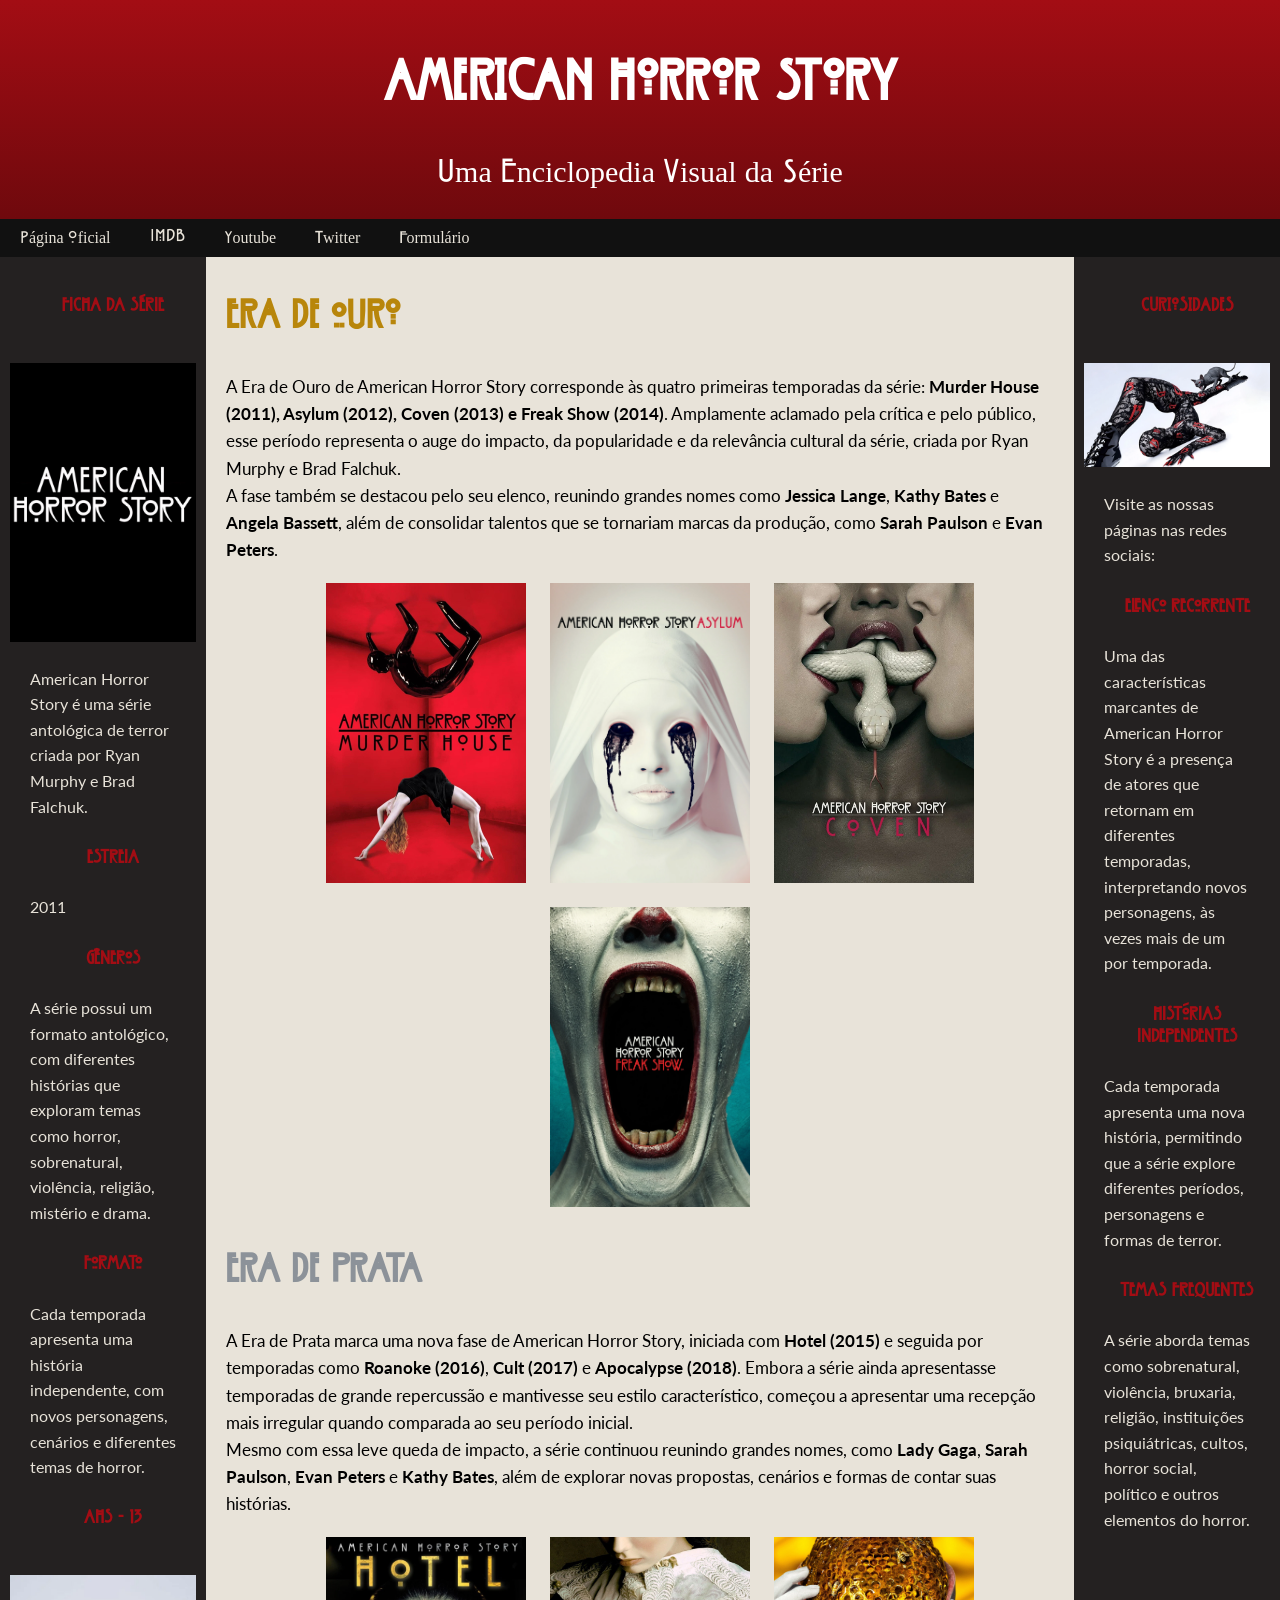
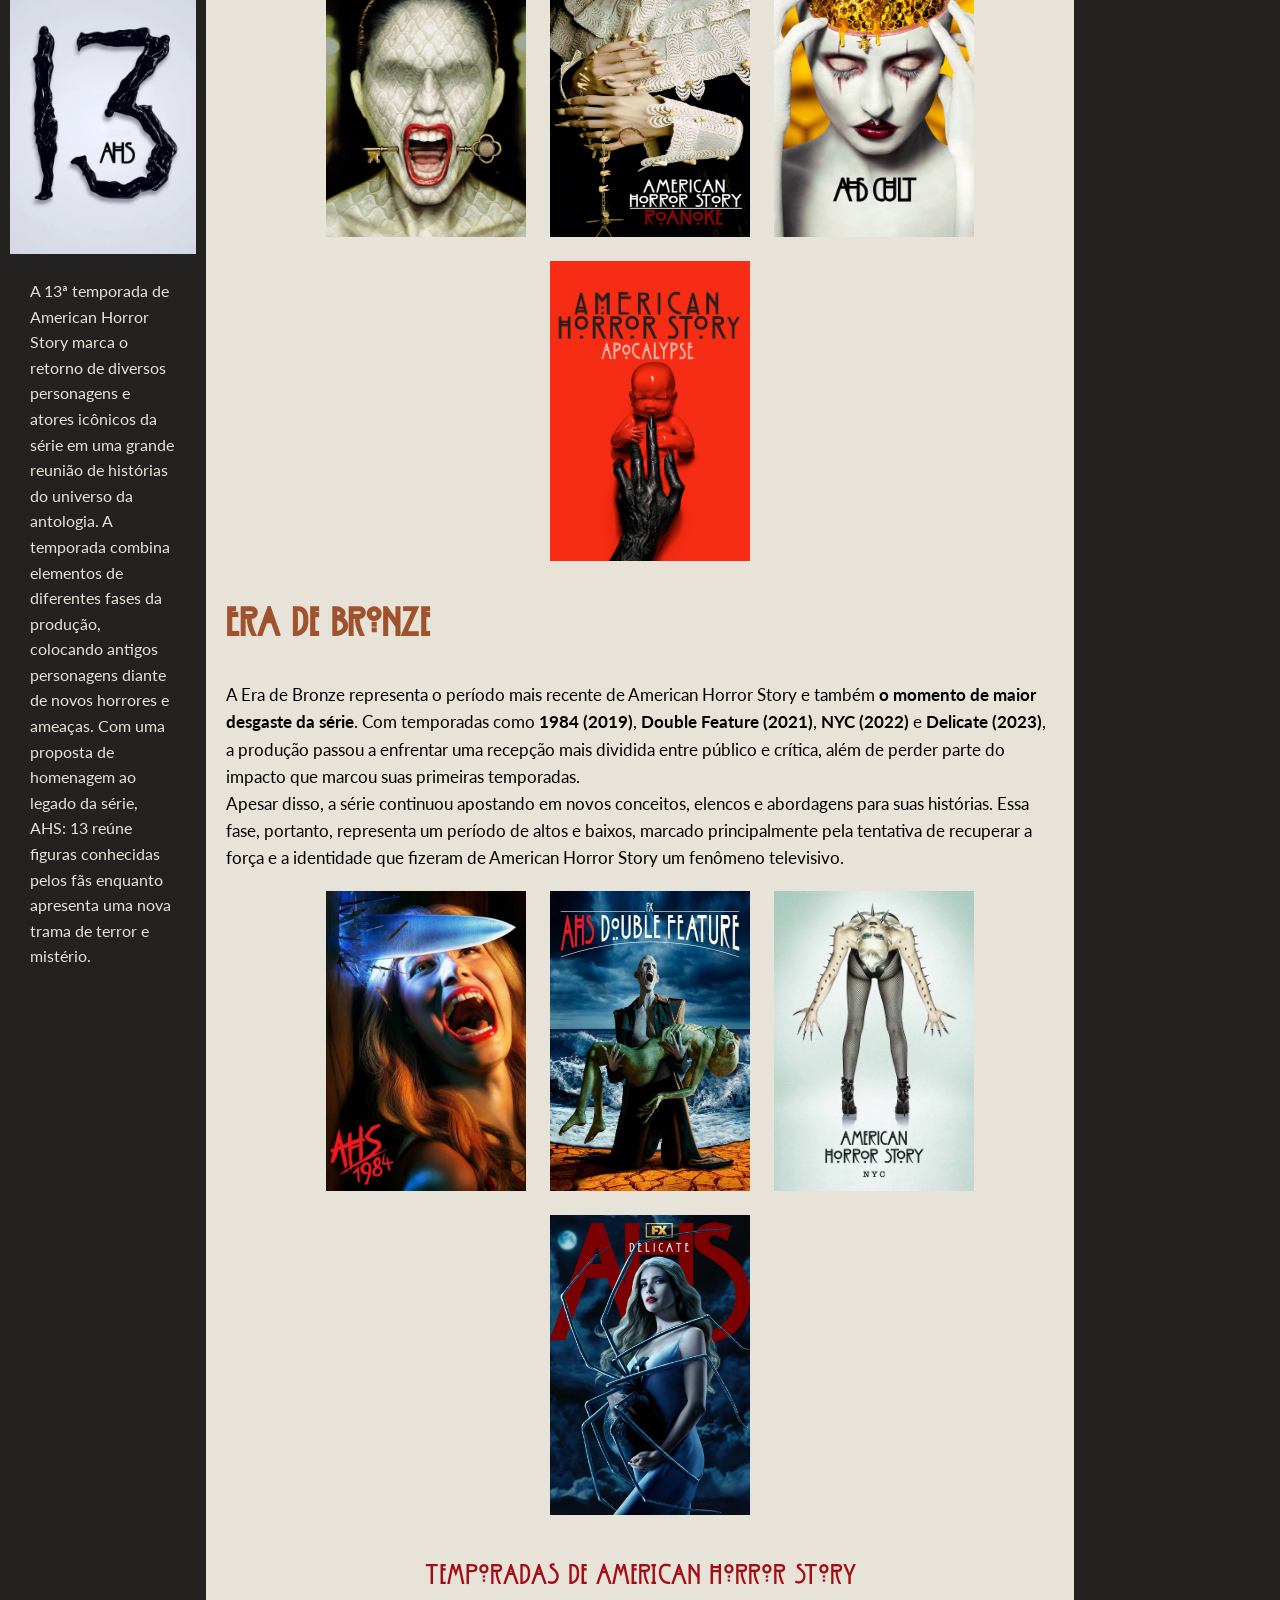
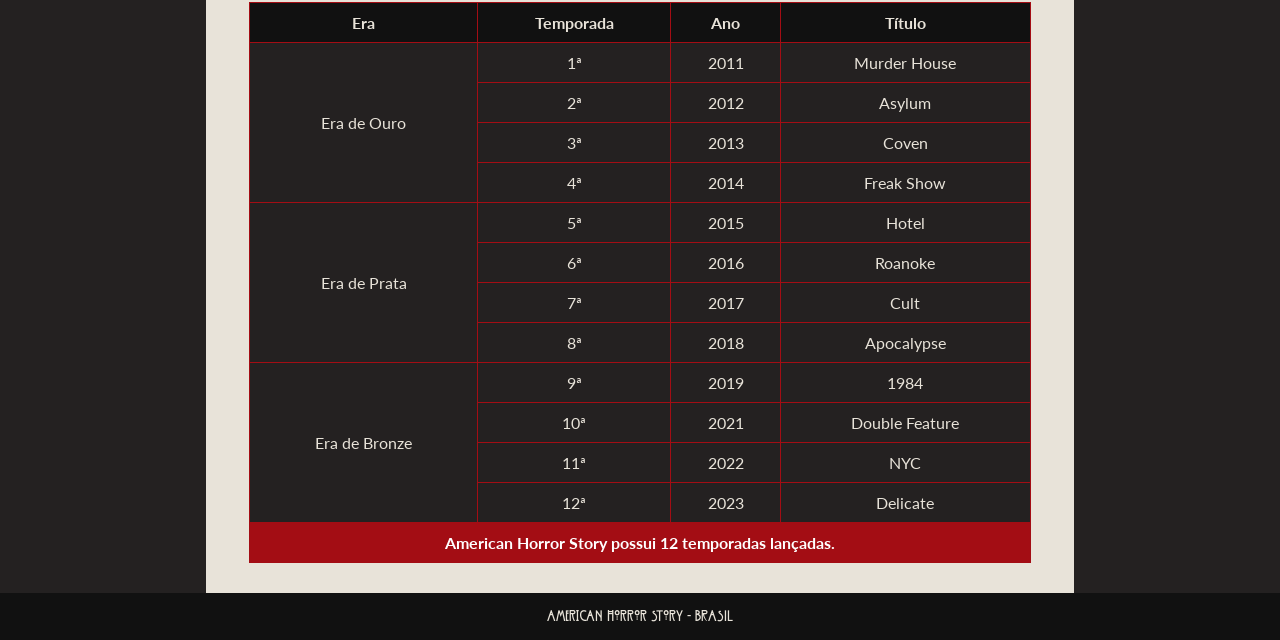
<file: index.html>
<!DOCTYPE html>
<html lang="pt-br">
<head>
    <meta charset="UTF-8">
    <meta name="viewport" content="width=device-width, initial-scale=1.0">
    <link rel="stylesheet" href="aula08.css">
    <title>Atividade</title>
    <style>
        @import url('https://fonts.googleapis.com/css2?family=Lato:ital,wght@0,100;0,300;0,400;0,700;0,900;1,100;1,300;1,400;1,700;1,900&display=swap');
    </style>
</head>
<body>
    <header>
        <h1>American Horror Story</h1>
        <p>Uma Enciclopedia Visual da Série</p>
    </header>
    <nav>
        <p><a href="https://www.fxnetworks.com/shows/american-horror-story">Página Oficial</a></p>
        <p><a href="https://www.imdb.com/pt/title/tt1844624/">IMDB</a></p>
        <p><a href="https://www.youtube.com/@AmericanHorrorStoryBR">Youtube</a></p>
        <p><a href="https://x.com/ahsfxoficial">Twitter</a></p>
        <p><a href="formulário.html">Formulário</a></p> 
    </nav>
    <main>
        <aside>
            <h2>FICHA DA SÉRIE</h2>
            <img src="imagens/logo.webp" alt="">
            <p>American Horror Story é uma série antológica de terror criada por Ryan Murphy e Brad Falchuk.
            </p>
            <h2>ESTREIA</h2>
            <p>2011</p>
            <h2>GÊNEROS</h2>
            <p>A série possui um formato antológico, com diferentes histórias que exploram temas como horror, sobrenatural, violência, religião, mistério e drama.</p>
            <h2>FORMATO</h2>
            <p>Cada temporada apresenta uma história independente, com novos personagens, cenários e diferentes temas de horror.</p>
            <h2>AHS - 13 </h2>
            <img src="imagens/AHS 13 - P3.webp" alt="">
            <p>A 13ª temporada de American Horror Story marca o retorno de diversos personagens e atores icônicos da série em uma grande reunião de histórias do universo da antologia. A temporada combina elementos de diferentes fases da produção, colocando antigos personagens diante de novos horrores e ameaças. Com uma proposta de homenagem ao legado da série, AHS: 13 reúne figuras conhecidas pelos fãs enquanto apresenta uma nova trama de terror e mistério.</p>
        </aside>
        <section>
            <article>
                <h2 style="color: #B8860B ">Era de Ouro </h2>
                <p>A Era de Ouro de American Horror Story corresponde às quatro primeiras temporadas da série: <strong>Murder House (2011), Asylum (2012), Coven (2013) e Freak Show (2014)</strong>. Amplamente aclamado pela crítica e pelo público, esse período representa o auge do impacto, da popularidade e da relevância cultural da série, criada por Ryan Murphy e Brad Falchuk.
                <br>
                A fase também se destacou pelo seu elenco, reunindo grandes nomes como <strong>Jessica Lange</strong>, <strong>Kathy Bates</strong> e <strong>Angela Bassett</strong>, além de consolidar talentos que se tornariam marcas da produção, como <strong>Sarah Paulson</strong> e <strong>Evan Peters</strong>.
                </p>
                <img src="imagens/Murder.jpg" alt="AHS - Murder House">
                <img src="imagens/Asylum.webp" alt="AHS - Asylum">
                <img src="imagens/Coven.webp" alt="AHS - Coven">
                <img src="imagens/Freak.webp" alt="AHS - Freak Show">
                <h2 style="color: #8C9299">Era de Prata</h2>
                <p>A Era de Prata marca uma nova fase de American Horror Story, iniciada com <strong>Hotel (2015)</strong> e seguida por temporadas como <strong>Roanoke (2016)</strong>, <strong>Cult (2017)</strong> e <strong>Apocalypse (2018)</strong>. Embora a série ainda apresentasse temporadas de grande repercussão e mantivesse seu estilo característico, começou a apresentar uma recepção mais irregular quando comparada ao seu período inicial.
                <br>
                Mesmo com essa leve queda de impacto, a série continuou reunindo grandes nomes, como <strong>Lady Gaga</strong>, <strong>Sarah Paulson</strong>, <strong>Evan Peters</strong> e <strong>Kathy Bates</strong>, além de explorar novas propostas, cenários e formas de contar suas histórias.
                </p>
                <img src="imagens/Hotel.webp" alt="AHS - Hotel">
                <img src="imagens/Roanoke.webp" alt="AHS - Roanoke">
                <img src="imagens/Cult.webp" alt="AHS - Cult">
                <img src="imagens/Apocalypse.webp" alt="AHS - Apocalypse">
                <h2 style="color:#A0522D ">Era de Bronze</h2>
                <p> A Era de Bronze representa o período mais recente de American Horror Story e também <strong>o momento de maior desgaste da série</strong>. Com temporadas como <strong>1984 (2019)</strong>, <strong>Double Feature (2021)</strong>, <strong>NYC (2022)</strong> e <strong>Delicate (2023)</strong>, a produção passou a enfrentar uma recepção mais dividida entre público e crítica, além de perder parte do impacto que marcou suas primeiras temporadas.
                <br>
                Apesar disso, a série continuou apostando em novos conceitos, elencos e abordagens para suas histórias. Essa fase, portanto, representa um período de altos e baixos, marcado principalmente pela tentativa de recuperar a força e a identidade que fizeram de American Horror Story um fenômeno televisivo.

                </p>
                <img src="imagens/1984.webp" alt="AHS - 1984">
                <img src="imagens/Double.webp" alt="AHS - Double Feature">
                <img src="imagens/NYC.jpg" alt="AHS - NYC">
                <img src="imagens/Delicate.webp" alt="AHS - Delicate">
                <table>
                    <caption>Temporadas de American Horror Story</caption>

                    <thead>
                        <tr>
                            <th>Era</th>
                            <th>Temporada</th>
                            <th>Ano</th>
                            <th>Título</th>
                        </tr>
                    </thead>

                    <tbody>
                        <tr>
                            <td rowspan="4">Era de Ouro</td>
                            <td>1ª</td>
                            <td>2011</td>
                            <td>Murder House</td>
                        </tr>

                        <tr>
                            <td>2ª</td>
                            <td>2012</td>
                            <td>Asylum</td>
                        </tr>

                        <tr>
                            <td>3ª</td>
                            <td>2013</td>
                            <td>Coven</td>
                        </tr>

                        <tr>
                            <td>4ª</td>
                            <td>2014</td>
                            <td>Freak Show</td>
                        </tr>

                        <tr>
                            <td rowspan="4">Era de Prata</td>
                            <td>5ª</td>
                            <td>2015</td>
                            <td>Hotel</td>
                        </tr>

                        <tr>
                            <td>6ª</td>
                            <td>2016</td>
                            <td>Roanoke</td>
                        </tr>

                        <tr>
                            <td>7ª</td>
                            <td>2017</td>
                            <td>Cult</td>
                        </tr>

                        <tr>
                            <td>8ª</td>
                            <td>2018</td>
                            <td>Apocalypse</td>
                        </tr>

                        <tr>
                            <td rowspan="4">Era de Bronze</td>
                            <td>9ª</td>
                            <td>2019</td>
                            <td>1984</td>
                        </tr>

                        <tr>
                            <td>10ª</td>
                            <td>2021</td>
                            <td>Double Feature</td>
                        </tr>

                        <tr>
                            <td>11ª</td>
                            <td>2022</td>
                            <td>NYC</td>
                        </tr>

                        <tr>
                            <td>12ª</td>
                            <td>2023</td>
                            <td>Delicate</td>
                        </tr>
                    </tbody>

                    <tfoot>
                        <tr>
                            <td colspan="4">American Horror Story possui 12 temporadas lançadas.</td>
                        </tr>
                    </tfoot>
                </table>
            </article>
        </section>
        <aside>
            <article>
                <h2>Curiosidades</h2>
                <img src="imagens/13.webp" alt="AHS - 13 Poster">
            <p>Visite as nossas páginas nas redes sociais:</p>
            <h2>ELENCO RECORRENTE</h2>
            <p>Uma das características marcantes de American Horror Story é a presença de atores que retornam em diferentes temporadas, interpretando novos personagens, às vezes mais de um por temporada.</p>
            <h2>HISTÓRIAS INDEPENDENTES</h2>
            <p>Cada temporada apresenta uma nova história, permitindo que a série explore diferentes períodos, personagens e formas de terror.</p>
            <h2>TEMAS FREQUENTES</h2>
            <p>A série aborda temas como sobrenatural, violência, bruxaria, religião, instituições psiquiátricas, cultos, horror social, político e outros elementos do horror.</p>
            </article>
        </aside>
    </main>
    <footer>
        <p>American Horror Story - BRASIL</p>
    </footer>
</body>
</html>
</file>
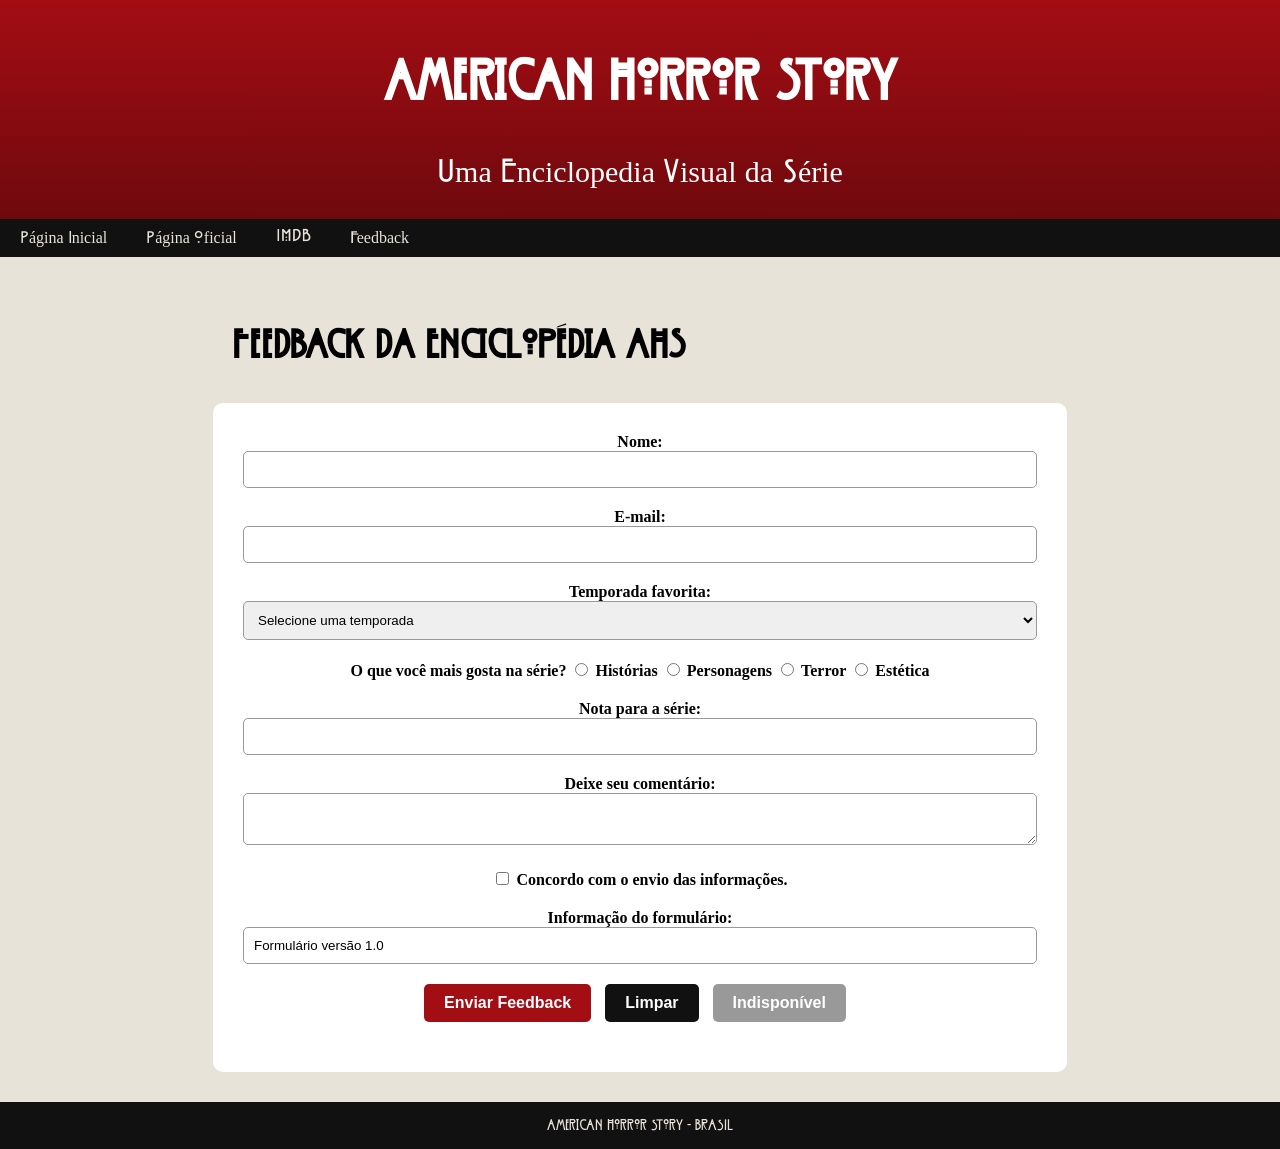
<file: formulário.html>
<!DOCTYPE html>
<html lang="pt-br">
<head>
    <meta charset="UTF-8">
    <meta name="viewport" content="width=device-width, initial-scale=1.0">
    <link rel="stylesheet" href="formulario.css">
    <title>Feedback - American Horror Story</title>
    <style>
        @import url('https://fonts.googleapis.com/css2?family=Lato:ital,wght@0,100;0,300;0,400;0,700;0,900;1,100;1,300;1,400;1,700;1,900&display=swap');
    </style>
</head>
<body>

    <header>
        <h1>American Horror Story</h1>
        <p>Uma Enciclopedia Visual da Série</p>
    </header>

    <nav>
        <p><a href="index.html">Página Inicial</a></p>
        <p><a href="https://www.fxnetworks.com/shows/american-horror-story">Página Oficial</a></p>
        <p><a href="https://www.imdb.com/pt/title/tt1844624/">IMDB</a></p>
        <p><a href="#">Feedback</a></p>
    </nav>

<main>
    <section>
        <article>

            <h2>Feedback da Enciclopédia AHS</h2>

                <form class="form-conteudo" action="https://httpbin.org/post" method="post">

                    <div class="form-grupo">
                        <label for="nome">Nome:</label>
                        <input type="text" id="nome" name="nome" maxlength="50" required>
                    </div>

                    <div class="form-grupo">
                        <label for="email">E-mail:</label>
                        <input type="email" id="email" name="email" required>
                    </div>

    <div class="form-grupo">
        <label for="temporada">Temporada favorita:</label>
            <select id="temporada" name="temporada" required>
                    <option value="">Selecione uma temporada</option>
                    <option value="Murder House">Murder House</option>
                    <option value="Asylum">Asylum</option>
                    <option value="Coven">Coven</option>
                    <option value="Freak Show">Freak Show</option>
                    <option value="Hotel">Hotel</option>
                    <option value="Roanoke">Roanoke</option>
                    <option value="Cult">Cult</option>
                    <option value="Apocalypse">Apocalypse</option>
                    <option value="1984">1984</option>
                    <option value="Double Feature">Double Feature</option>
                    <option value="NYC">NYC</option>
                    <option value="Delicate">Delicate</option>
                        </select>
    </div>

    <div class="form-grupo">
        <label>O que você mais gosta na série?</label>

                <input class="input-radio" type="radio" id="historias" name="preferencia" value="Historias" required>
                    <label for="historias">Histórias</label>

                    <input class="input-radio" type="radio" id="personagens" name="preferencia" value="Personagens">
                    <label for="personagens">Personagens</label>

                        <input class="input-radio" type="radio" id="terror" name="preferencia" value="Terror">
                            <label for="terror">Terror</label>

                                <input class="input-radio" type="radio" id="estetica" name="preferencia" value="Estetica">
                                    <label for="estetica">Estética</label>
    </div>

    <div class="form-grupo">
                        <label for="nota">Nota para a série:</label>
                        <input type="number" id="nota" name="nota" min="1" max="10" required>
    </div>

    <div class="form-grupo">
                        <label for="mensagem">Deixe seu comentário:</label>
                        <textarea id="mensagem" name="mensagem" maxlength="200"></textarea>
    </div>

    <div class="form-grupo">
                        <input class="input-checkbox" type="checkbox" id="termos" name="termos" value="aceito" required>
                        <label for="termos">Concordo com o envio das informações.</label>
    </div>

    <div class="form-grupo">
                        <label for="versao">Informação do formulário:</label>
                        <input type="text" id="versao" name="versao" value="Formulário versão 1.0" readonly>
    </div>

    <div class="form-grupo">
                        <button id="enviar" type="submit">Enviar Feedback</button>
                        <button id="limpar" type="button">Limpar</button>
                        <button id="desativado" type="button" disabled>Indisponível</button>
    </div>

                </form>

            </article>
        </section>
    </main>

    <footer>
        <p>American Horror Story - BRASIL</p>
    </footer>

</body>
</html>
</file>
<file: aula08.css>
@font-face {
    font-family:'AHS' ;
    src: url(american-horror-story_font/AmericanHorrorStory.otf) format(Opentype);
}


@font-face {
    font-family: 'American';
    src: url(hill_house_font/Hill\ House.otf) format(Opentype);
}

body, p {
    padding: 0px;
    margin: 0px;

}



header {
    display: flex;
    padding: 10px;
    font-family: 'AHS', Helvetica, sans-serif;
    font-size: 30px;
    background-image: linear-gradient(to bottom, #A30D14, #6F090D);
    color: white;
    justify-content: center;
    height: auto;
    flex-direction: column;
    text-align: center;
}



header p {
    font-family: 'American', serif;
    margin-bottom: 20px;
}



nav {
    gap: 15px;
    display: flex;
    justify-content: flex-start;
    padding: 8px;
    background-color: #111111;

}



nav p {
    font-family: 'American', serif;
    font-size: 16px;
    padding: 2px;
    
}

nav a {
    color: #E8E3D9;
    text-decoration: none;
    padding: 5px 10px;
}

nav a:hover {
    text-decoration: underline;
    color: #FFFFFF;
    background-color:#A30D14;
    border: 1px solid #B8860B;

    
}

main {
    background-color: #E8E3D9;
    display: flex;
    justify-content: space-between;
}

main > section {
    width: 70%;
}


main article {
    text-align: center;
}

main h2 {
    margin-left: 20px;
    font-family: 'AHS', serif;
    font-size: 42px;
    text-align: left;
}


main p {
    font-family: 'Lato', serif;
    font-size: 17px;
    text-align: left;
    margin-left: 20px;
    margin-right: 20px;
    line-height: 1.6;
}


img {
    width: 200px;
    height:300px;
    margin-left: 20px;
    margin-top: 20px;
}


aside {
    width: 15%;
    background-color: #242121;
    justify-content: flex-start;
    padding: 10px;
    
}


aside h2 {
    text-align: center;
    font-size: 20px;
    color: #A30D14;
    padding: 10px;
}


aside p {
    color: #E8E3D9;
    font-family: 'Lato', serif;
    font-size: 16px;
}

aside img {
    width: 100%;
    height: auto;
    margin: 20px 0px;
}

footer {
    background-color: #111111 ;
    font-family: 'AHS', serif;
    color: #E8E3D9;
    padding: 15px;
    text-align: center;
}

table {
    width: 90%;
    border-collapse: collapse;
    margin: 30px auto;
    font-family: 'Lato', serif;
    font-size: 16px;
    text-align: center;
}

caption {
    font-family: 'AHS', serif;
    font-size: 30px;
    color: #A30D14;
    padding: 10px;
}

th {
    background-color: #111111;
    color: #E8E3D9;
    padding: 10px;
    border: 1px solid #A30D14;
}

td {
    background-color: #242121;
    color: #E8E3D9;
    padding: 10px;
    border: 1px solid #A30D14;
}

tfoot td {
    background-color: #A30D14;
    color: #FFFFFF;
    font-weight: bold;
} 

@media screen and (max-width:600px) {
    main {
        flex-direction: column;
    }

    aside {
        width: auto;
    }

    main > section {
        width: auto;
    }
}
</file>
<file: formulario.css>
@font-face {
    font-family:'AHS';
    src: url(american-horror-story_font/AmericanHorrorStory.otf) format(Opentype);
}


@font-face {
    font-family: 'American';
    src: url(hill_house_font/Hill\ House.otf) format(Opentype);
}


body, p {
    padding: 0px;
    margin: 0px;
}


body {
    background-color: #E8E3D9;
}


header {
    display: flex;
    padding: 10px;
    font-family: 'AHS', Helvetica, sans-serif;
    font-size: 30px;
    background-image: linear-gradient(to bottom, #A30D14, #6F090D);
    color: white;
    justify-content: center;
    height: auto;
    flex-direction: column;
    text-align: center;
}


header p {
    font-family: 'American', serif;
    margin-bottom: 20px;
}


nav {
    gap: 15px;
    display: flex;
    justify-content: flex-start;
    padding: 8px;
    background-color: #111111;
}


nav p {
    font-family: 'American', serif;
    font-size: 16px;
    padding: 2px;
}


nav a {
    color: #E8E3D9;
    text-decoration: none;
    padding: 5px 10px;
}


nav a:hover {
    text-decoration: underline;
    color: #FFFFFF;
    background-color: #A30D14;
    border: 1px solid #B8860B;
}


main {
    background-color: #E8E3D9;
    display: flex;
    justify-content: center;
    padding: 30px;
}


main > section {
    width: 70%;
}


main article {
    text-align: center;
}


main h2 {
    margin-left: 20px;
    font-family: 'AHS', serif;
    font-size: 42px;
    text-align: left;
}


.form-conteudo {
    background-color: #FFFFFF;
    padding: 30px;
    border-radius: 10px;
}


.form-grupo {
    margin-bottom: 20px;
}


label {
    font-weight: bold;
}


input, select, textarea {
    width: 100%;
    padding: 10px;
    border: 1px solid #999999;
    border-radius: 5px;
    box-sizing: border-box;
}


input:focus, select:focus, textarea:focus {
    border: 1px solid #A30D14;
    outline: none;
    box-shadow: 0px 0px 5px #A30D14;
}


.input-radio, .input-checkbox {
    width: auto;
}


button {
    color: #FFFFFF;
    border: none;
    cursor: pointer;
    margin-right: 10px;
    padding: 10px 20px;
    border-radius: 5px;
    font-size: 16px;
    font-weight: bold;
}


#enviar {
    background-color: #A30D14;
}


#enviar:hover {
    background-color: #6F090D;
}


#limpar {
    background-color: #111111;
}


#limpar:hover {
    background-color: #242121;
}


#desativado {
    background-color: #999999;
}


footer {
    background-color: #111111;
    font-family: 'AHS', serif;
    color: #E8E3D9;
    padding: 15px;
    text-align: center;
}


@media screen and (max-width:600px) {
    main > section {
        width: auto;
    }

    main {
        padding: 10px;
    }
}
</file>
